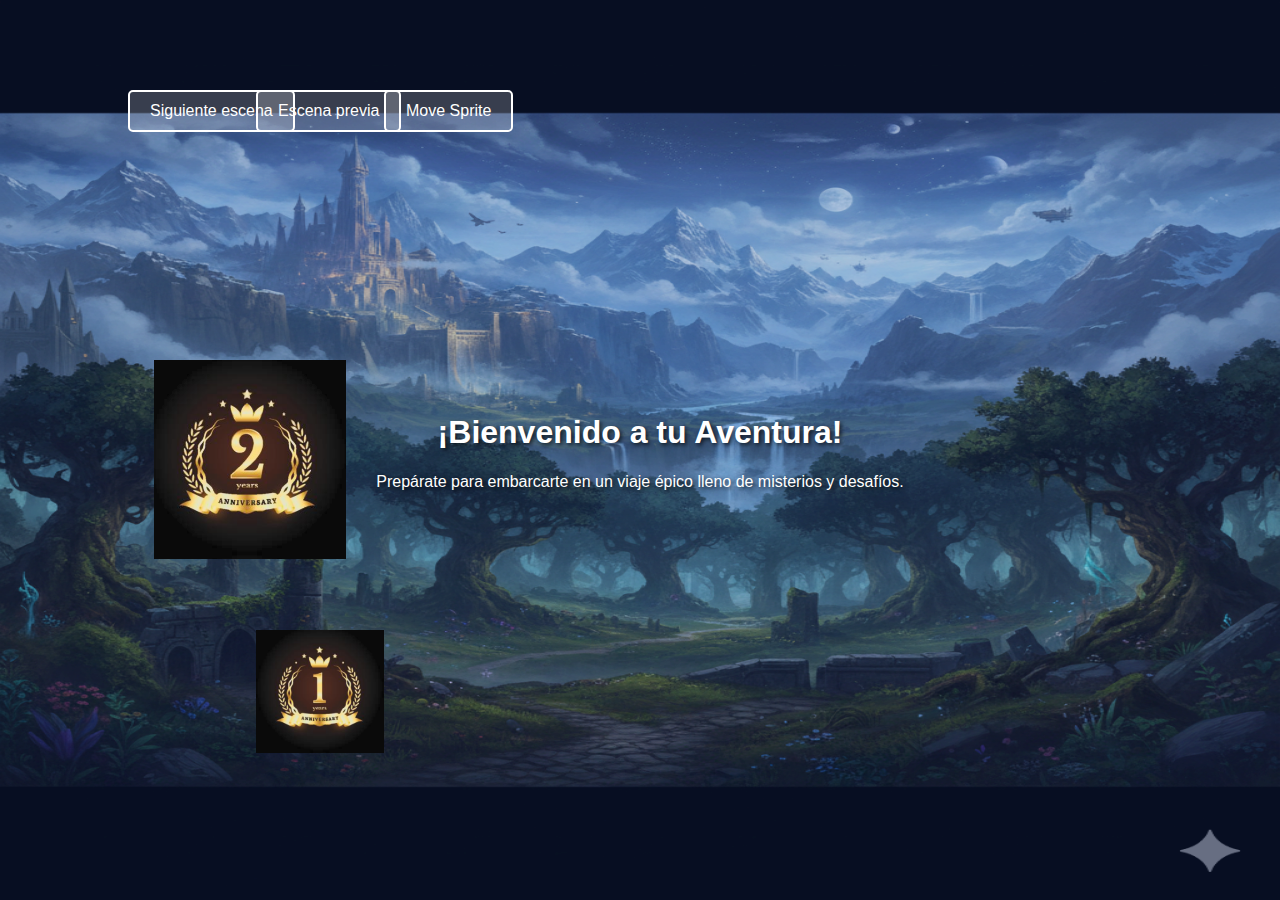
<file: index.html>
<!DOCTYPE html>
<html lang="es">
<head>
    <meta charset="UTF-8">
    <meta name="viewport" content="width=device-width, initial-scale=1.0">
    <title>Aventura Interactiva Previewer</title>
    <script src="https://code.jquery.com/jquery-3.6.0.min.js"></script>
    <style>
        body, html {
            margin: 0;
            padding: 0;
            width: 100%;
            height: 100%;
            overflow: hidden;
            font-family: 'Arial', sans-serif;
        }

        #scene-container {
            position: relative;
            width: 100%;
            height: 100%;
            background-color: #000;
        }

        .background-layer {
            position: absolute;
            top: 0;
            left: 0;
            width: 100%;
            height: 100%;
            background-size: cover;
            background-position: center;
            transition: opacity 0.8s ease;
        }

        .sprite {
            position: absolute;
            transition: all 0.8s ease;
            background-repeat: no-repeat;
            background-size: contain;
        }

        .content-overlay {
            position: absolute;
            padding: 20px;
            color: white;
            text-shadow: 2px 2px 4px rgba(0,0,0,0.7);
            pointer-events: none; /* Let clicks pass through to buttons */
            z-index: 100;
        }

        .content-center {
            top: 50%;
            left: 50%;
            transform: translate(-50%, -50%);
            text-align: center;
        }

        .action-button {
            position: absolute;
            padding: 10px 20px;
            background-color: rgba(255, 255, 255, 0.2);
            border: 2px solid white;
            color: white;
            cursor: pointer;
            font-size: 16px;
            border-radius: 5px;
            transition: background-color 0.3s;
            z-index: 200;
        }

        .action-button:hover {
            background-color: rgba(255, 255, 255, 0.4);
        }
    </style>
</head>
<body>

<div id="scene-container">
    <div id="loading">Cargando aventura...</div>
</div>

<script>
    $(document).ready(function() {
        let gameData = null;
        let currentSceneId = null;
        let activeTimeouts = [];

        // Load the JSON data
        $.getJSON('scenes.json', function(data) {
            gameData = data;
            initGame();
        }).fail(function() {
            $('#loading').text('Error al cargar scenes.json');
        });

        function initGame() {
            $('#loading').remove();
            if (gameData.scene_collection && gameData.scene_collection.start_scene) {
                loadScene(gameData.scene_collection.start_scene);
            } else {
                alert('No se encontró la escena inicial.');
            }
        }

        function clearScene() {
            $('#scene-container').empty();
            // Clear any pending time events
            activeTimeouts.forEach(timeout => clearTimeout(timeout));
            activeTimeouts = [];
        }

        function loadScene(sceneId) {
            clearScene();
            currentSceneId = sceneId;
            
            // Handle string/number mismatch for keys
            const scene = gameData.scene_collection.scenes[sceneId];
            
            if (!scene) {
                console.error('Escena no encontrada:', sceneId);
                return;
            }

            const $container = $('#scene-container');

            // 1. Background Color
            if (scene['background-color']) {
                $container.css('background-color', scene['background-color']);
            }

            // 2. Background Images
            if (scene['background-images']) {
                $.each(scene['background-images'], function(key, bg) {
                    const $bgLayer = $('<div class="background-layer"></div>');
                    $bgLayer.css('background-image', `url(${bg.src})`);
                    
                    if (bg.opacity) {
                        $bgLayer.css('opacity', bg.opacity);
                    }
                    
                    // Handle fill/size
                    if (bg.fill === 'stretch') {
                        $bgLayer.css('background-size', '100% 100%');
                    } else {
                        $bgLayer.css('background-size', 'cover');
                    }

                    $container.append($bgLayer);
                });
            }

            // 3. Sprites
            if (scene.sprites) {
                $.each(scene.sprites, function(key, spriteData) {
                    const $sprite = $('<img class="sprite">');
                    $sprite.attr('src', spriteData.src);
                    $sprite.attr('id', 'sprite-' + key); // ID for targeting
                    
                    // Initial position (default to position "1")
                    const initialPos = spriteData.positions["1"];
                    if (initialPos) {
                        $sprite.css({
                            left: initialPos.x,
                            top: initialPos.y,
                            width: spriteData.size
                        });
                    }

                    $container.append($sprite);
                });
            }

            // 4. Content (Text)
            if (scene.content) {
                const $content = $('<div class="content-overlay"></div>');
                
                if (scene.content.heading) {
                    $content.append(`<h1>${scene.content.heading}</h1>`);
                }
                if (scene.content.text) {
                    $content.append(`<p>${scene.content.text}</p>`);
                }

                if (scene.content.layout === 'center') {
                    $content.addClass('content-center');
                }
                // Add other layouts as needed

                $container.append($content);
            }

            // 5. Actions (Buttons & Time Events)
            if (scene.actions) {
                scene.actions.forEach(function(action) {
                    if (action.type === 'button') {
                        const $btn = $('<button class="action-button"></button>');
                        $btn.text(action.label);
                        
                        if (action.position) {
                            $btn.css({
                                top: action.position.top,
                                left: action.position.left
                            });
                        }

                        $btn.on('click', function() {
                            executeAction(action);
                        });

                        $container.append($btn);
                    } else if (action.type === 'time-event') {
                        const timeoutId = setTimeout(function() {
                            executeAction(action);
                        }, action.delay);
                        activeTimeouts.push(timeoutId);
                    }
                });
            }
        }

        function executeAction(action) {
            // Check if target is a scene change (number) or sprite manipulation (string)
            // Note: JSON target might be string "2" for scene 2, so we need to be careful.
            // Based on the provided JSON, sprite targets look like "sprites1" and scene targets look like 2 (int).
            
            if (typeof action.target === 'number') {
                // Change Scene
                loadScene(action.target);
            } else if (typeof action.target === 'string') {
                // Check if it's a sprite target
                if (action.target.startsWith('sprites')) {
                    // Extract sprite ID. Assuming "sprites1" -> "1"
                    const spriteId = action.target.replace('sprites', '');
                    const nextPosId = action['next-position'];
                    
                    // Find the sprite element
                    const $sprite = $('#sprite-' + spriteId);
                    
                    // Find the new position data from the current scene data
                    const currentScene = gameData.scene_collection.scenes[currentSceneId];
                    if (currentScene && currentScene.sprites && currentScene.sprites[spriteId]) {
                        const newPos = currentScene.sprites[spriteId].positions[nextPosId];
                        if (newPos) {
                            $sprite.css({
                                left: newPos.x,
                                top: newPos.y
                            });
                        }
                    }
                } else {
                    // Fallback: try to load it as a scene ID if it's a string but not a sprite
                    // (e.g. "2")
                    loadScene(action.target);
                }
            }
        }
    });
</script>

</body>
</html>
</file>
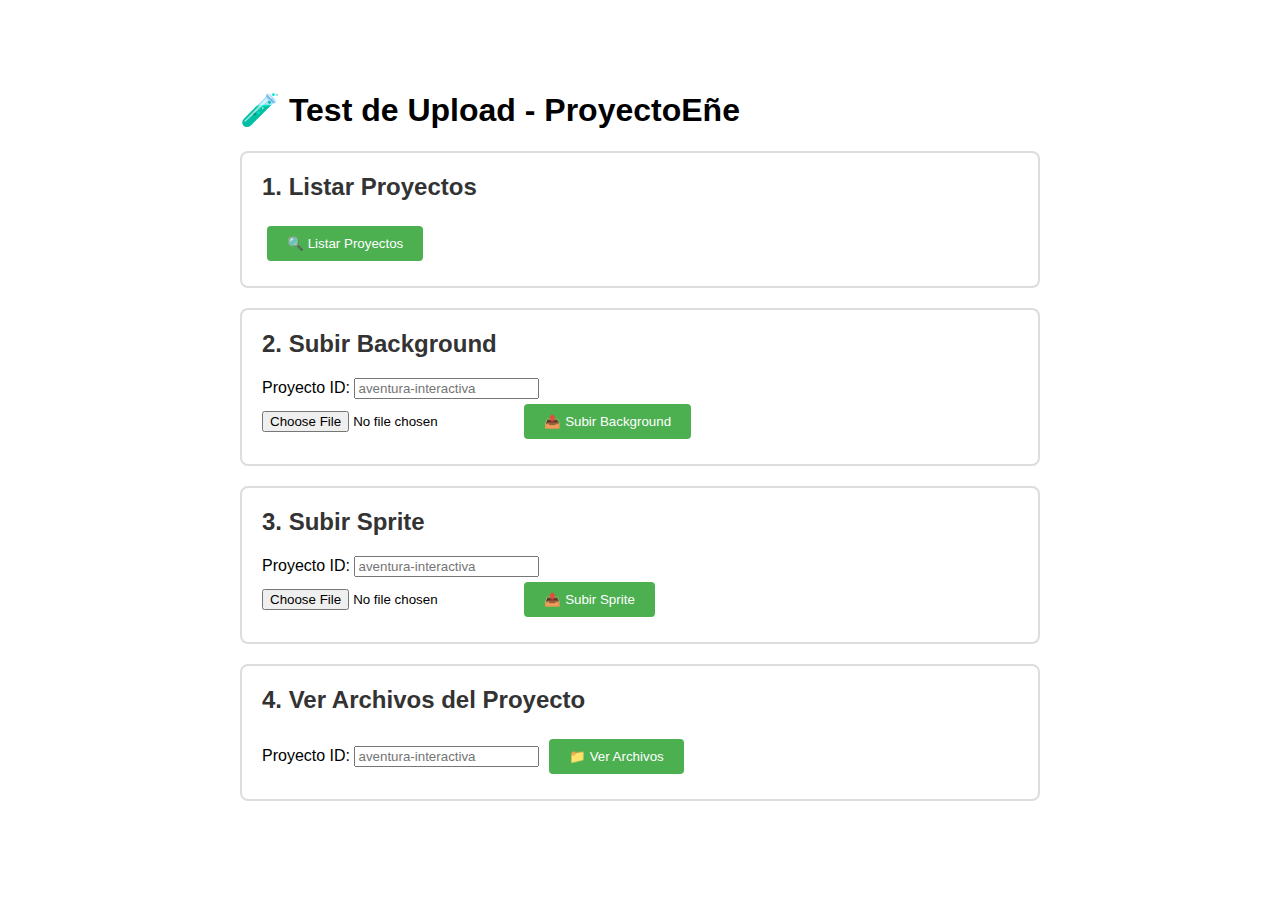
<file: test-upload.html>
<!DOCTYPE html>
<html lang="es">
<head>
    <meta charset="UTF-8">
    <meta name="viewport" content="width=device-width, initial-scale=1.0">
    <title>Test Upload - ProyectoEñe</title>
    <style>
        body {
            font-family: Arial, sans-serif;
            max-width: 800px;
            margin: 50px auto;
            padding: 20px;
        }
        .test-section {
            border: 2px solid #ddd;
            padding: 20px;
            margin: 20px 0;
            border-radius: 8px;
        }
        .test-section h2 {
            margin-top: 0;
            color: #333;
        }
        button {
            background: #4CAF50;
            color: white;
            padding: 10px 20px;
            border: none;
            border-radius: 4px;
            cursor: pointer;
            margin: 5px;
        }
        button:hover {
            background: #45a049;
        }
        .result {
            margin-top: 10px;
            padding: 10px;
            border-radius: 4px;
            background: #f0f0f0;
        }
        .success { background: #d4edda; color: #155724; }
        .error { background: #f8d7da; color: #721c24; }
        input[type="file"] {
            margin: 10px 0;
        }
        #file-list {
            margin-top: 20px;
        }
        .file-item {
            padding: 10px;
            margin: 5px 0;
            background: #e9ecef;
            border-radius: 4px;
        }
    </style>
</head>
<body>
    <h1>🧪 Test de Upload - ProyectoEñe</h1>

    <!-- Test 1: Listar Proyectos -->
    <div class="test-section">
        <h2>1. Listar Proyectos</h2>
        <button onclick="testListProjects()">🔍 Listar Proyectos</button>
        <div id="projects-result" class="result" style="display: none;"></div>
    </div>

    <!-- Test 2: Subir Background -->
    <div class="test-section">
        <h2>2. Subir Background</h2>
        <label>Proyecto ID: <input type="text" id="project-bg" placeholder="aventura-interactiva"></label><br>
        <input type="file" id="bg-file" accept="image/*">
        <button onclick="testUploadBackground()">📤 Subir Background</button>
        <div id="bg-result" class="result" style="display: none;"></div>
    </div>

    <!-- Test 3: Subir Sprite -->
    <div class="test-section">
        <h2>3. Subir Sprite</h2>
        <label>Proyecto ID: <input type="text" id="project-sprite" placeholder="aventura-interactiva"></label><br>
        <input type="file" id="sprite-file" accept="image/*">
        <button onclick="testUploadSprite()">📤 Subir Sprite</button>
        <div id="sprite-result" class="result" style="display: none;"></div>
    </div>

    <!-- Test 4: Ver Archivos del Proyecto -->
    <div class="test-section">
        <h2>4. Ver Archivos del Proyecto</h2>
        <label>Proyecto ID: <input type="text" id="project-files" placeholder="aventura-interactiva"></label>
        <button onclick="testGetProject()">📁 Ver Archivos</button>
        <div id="files-result" class="result" style="display: none;"></div>
    </div>

    <script>
        async function testListProjects() {
            const result = document.getElementById('projects-result');
            result.style.display = 'block';
            result.innerHTML = '⏳ Cargando...';
            
            try {
                const response = await fetch('api/list-projects.php');
                const data = await response.json();
                
                if (data.success) {
                    result.className = 'result success';
                    result.innerHTML = `
                        <strong>✅ ${data.message}</strong><br>
                        <pre>${JSON.stringify(data.data, null, 2)}</pre>
                    `;
                } else {
                    throw new Error(data.error);
                }
            } catch (error) {
                result.className = 'result error';
                result.innerHTML = `<strong>❌ Error:</strong> ${error.message}`;
            }
        }

        async function testUploadBackground() {
            const projectId = document.getElementById('project-bg').value;
            const file = document.getElementById('bg-file').files[0];
            const result = document.getElementById('bg-result');
            
            result.style.display = 'block';
            
            if (!projectId || !file) {
                result.className = 'result error';
                result.innerHTML = '❌ Debes proporcionar proyecto ID y seleccionar archivo';
                return;
            }
            
            result.innerHTML = '⏳ Subiendo...';
            
            try {
                const formData = new FormData();
                formData.append('projectId', projectId);
                formData.append('assetType', 'backgrounds');
                formData.append('file', file);
                
                const response = await fetch('api/upload-asset.php', {
                    method: 'POST',
                    body: formData
                });
                
                const data = await response.json();
                
                if (data.success) {
                    result.className = 'result success';
                    result.innerHTML = `
                        <strong>✅ ${data.message}</strong><br>
                        <strong>Archivo:</strong> ${data.data.name}<br>
                        <strong>Ruta:</strong> ${data.data.path}<br>
                        <strong>Tamaño:</strong> ${(data.data.size / 1024).toFixed(2)} KB<br>
                        ${data.data.width ? `<strong>Dimensiones:</strong> ${data.data.width} x ${data.data.height}` : ''}
                    `;
                } else {
                    throw new Error(data.error);
                }
            } catch (error) {
                result.className = 'result error';
                result.innerHTML = `<strong>❌ Error:</strong> ${error.message}`;
            }
        }

        async function testUploadSprite() {
            const projectId = document.getElementById('project-sprite').value;
            const file = document.getElementById('sprite-file').files[0];
            const result = document.getElementById('sprite-result');
            
            result.style.display = 'block';
            
            if (!projectId || !file) {
                result.className = 'result error';
                result.innerHTML = '❌ Debes proporcionar proyecto ID y seleccionar archivo';
                return;
            }
            
            result.innerHTML = '⏳ Subiendo...';
            
            try {
                const formData = new FormData();
                formData.append('projectId', projectId);
                formData.append('assetType', 'sprites');
                formData.append('file', file);
                
                const response = await fetch('api/upload-asset.php', {
                    method: 'POST',
                    body: formData
                });
                
                const data = await response.json();
                
                if (data.success) {
                    result.className = 'result success';
                    result.innerHTML = `
                        <strong>✅ ${data.message}</strong><br>
                        <strong>Archivo:</strong> ${data.data.name}<br>
                        <strong>Ruta:</strong> ${data.data.path}<br>
                        <strong>Tamaño:</strong> ${(data.data.size / 1024).toFixed(2)} KB<br>
                        ${data.data.width ? `<strong>Dimensiones:</strong> ${data.data.width} x ${data.data.height}` : ''}
                    `;
                } else {
                    throw new Error(data.error);
                }
            } catch (error) {
                result.className = 'result error';
                result.innerHTML = `<strong>❌ Error:</strong> ${error.message}`;
            }
        }

        async function testGetProject() {
            const projectId = document.getElementById('project-files').value;
            const result = document.getElementById('files-result');
            
            result.style.display = 'block';
            
            if (!projectId) {
                result.className = 'result error';
                result.innerHTML = '❌ Debes proporcionar proyecto ID';
                return;
            }
            
            result.innerHTML = '⏳ Cargando...';
            
            try {
                const response = await fetch(`api/get-project.php?projectId=${projectId}`);
                const data = await response.json();
                
                if (data.success) {
                    const assets = data.data.assets;
                    let html = '<strong>✅ Archivos del proyecto:</strong><br><br>';
                    
                    // Backgrounds
                    html += `<strong>🖼️ Backgrounds (${assets.backgrounds.length}):</strong><ul>`;
                    assets.backgrounds.forEach(file => {
                        html += `<li>${file.name} - ${(file.size / 1024).toFixed(2)} KB</li>`;
                    });
                    html += '</ul>';
                    
                    // Sprites
                    html += `<strong>🎭 Sprites (${assets.sprites.length}):</strong><ul>`;
                    assets.sprites.forEach(file => {
                        html += `<li>${file.name} - ${(file.size / 1024).toFixed(2)} KB</li>`;
                    });
                    html += '</ul>';
                    
                    // Audio
                    html += `<strong>🎵 Audio (${assets.audio.length}):</strong><ul>`;
                    assets.audio.forEach(file => {
                        html += `<li>${file.name} - ${(file.size / 1024).toFixed(2)} KB</li>`;
                    });
                    html += '</ul>';
                    
                    result.className = 'result success';
                    result.innerHTML = html;
                } else {
                    throw new Error(data.error);
                }
            } catch (error) {
                result.className = 'result error';
                result.innerHTML = `<strong>❌ Error:</strong> ${error.message}`;
            }
        }
    </script>
</body>
</html>
</file>
